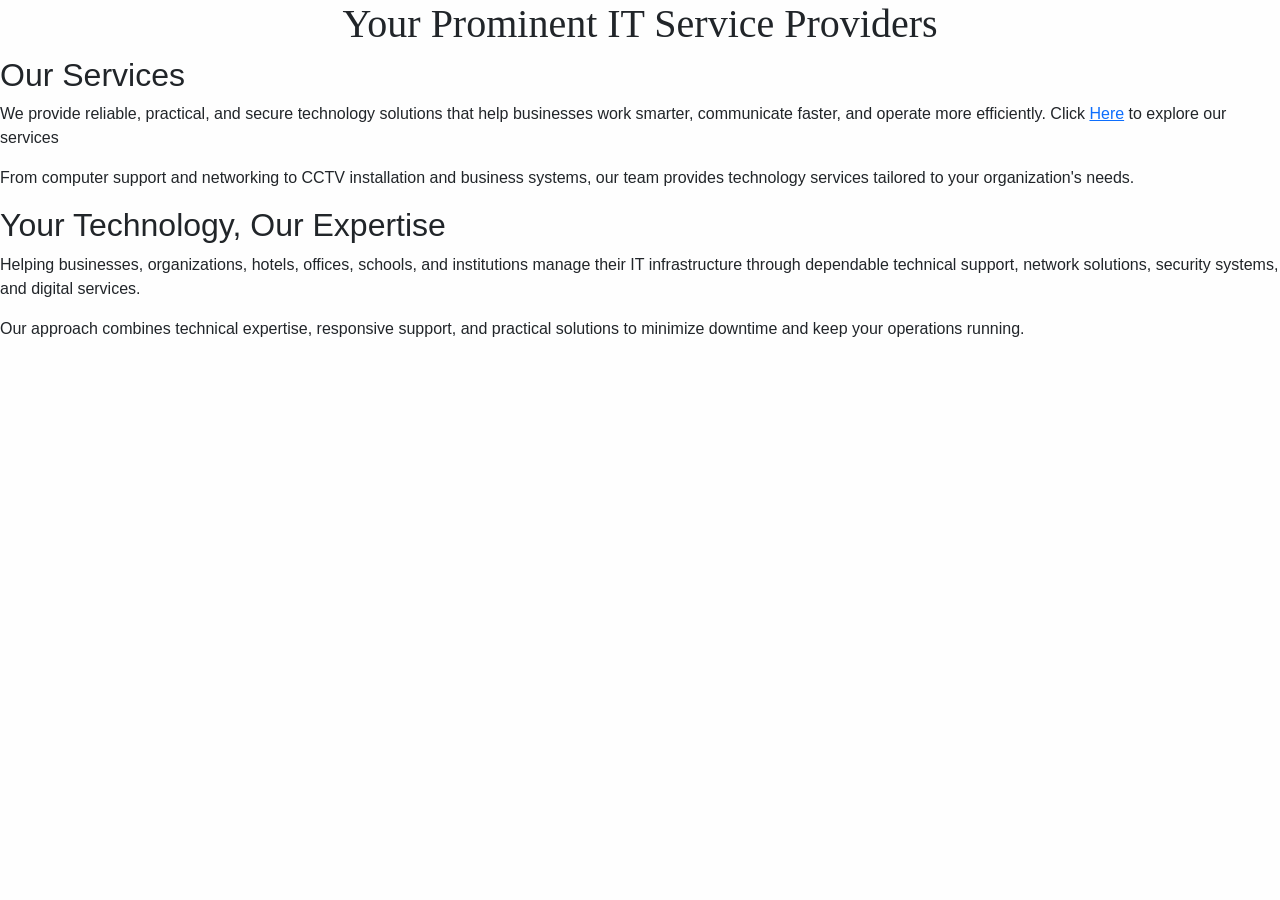
<file: index.html>
<!DOCTYPE html>
<html lang="en">
    <head>
        <meta charset="utf-8">
        <meta name="viewport" content="widith=device-width, initial-scale=1">
<title>IT Services</title>
        <link href="https://cdn.jsdelivr.net/npm/bootstrap@5.3.8/dist/css/bootstrap.min.css" rel="stylesheet" integrity="sha384-sRIl4kxILFvY47J16cr9ZwB07vP4J8+LH7qKQnuqkuIAvNWLzeN8tE5YBujZqJLB" crossorigin="anonymous">
    </head>


    <body style="background-color:#fefefe;font-family:sans-serif;">
<h1 Style="Font-family:Verdana;text-align:center;">Your Prominent IT Service Providers</h1>
<h2>Our Services</h2>
<p title="About our services;">We provide reliable, practical, and secure technology solutions that help businesses work smarter, communicate faster, and operate more efficiently.
    Click <a href="Services.html">Here</a> to explore our services
</p>

<p>From computer support and networking to CCTV installation and business systems, our team provides technology services tailored to your organization's needs.</p>
<h2>Your Technology, Our Expertise</h2>
<p>Helping businesses, organizations, hotels, offices, schools, and institutions manage their IT infrastructure through dependable technical support, network solutions, security systems, and digital services.</p>
<p>Our approach combines technical expertise, responsive support, and practical solutions to minimize downtime and keep your operations running.</p>


<script src="https://cdn.jsdelivr.net/npm/bootstrap@5.3.8/dist/js/bootstrap.bundle.min.js" integrity="sha384-FKyoEForCGlyvwx9Hj09JcYn3nv7wiPVlz7YYwJrWVcXK/BmnVDxM+D2scQbITxI" crossorigin="anonymous"></script>
</body>
</html>
</file>
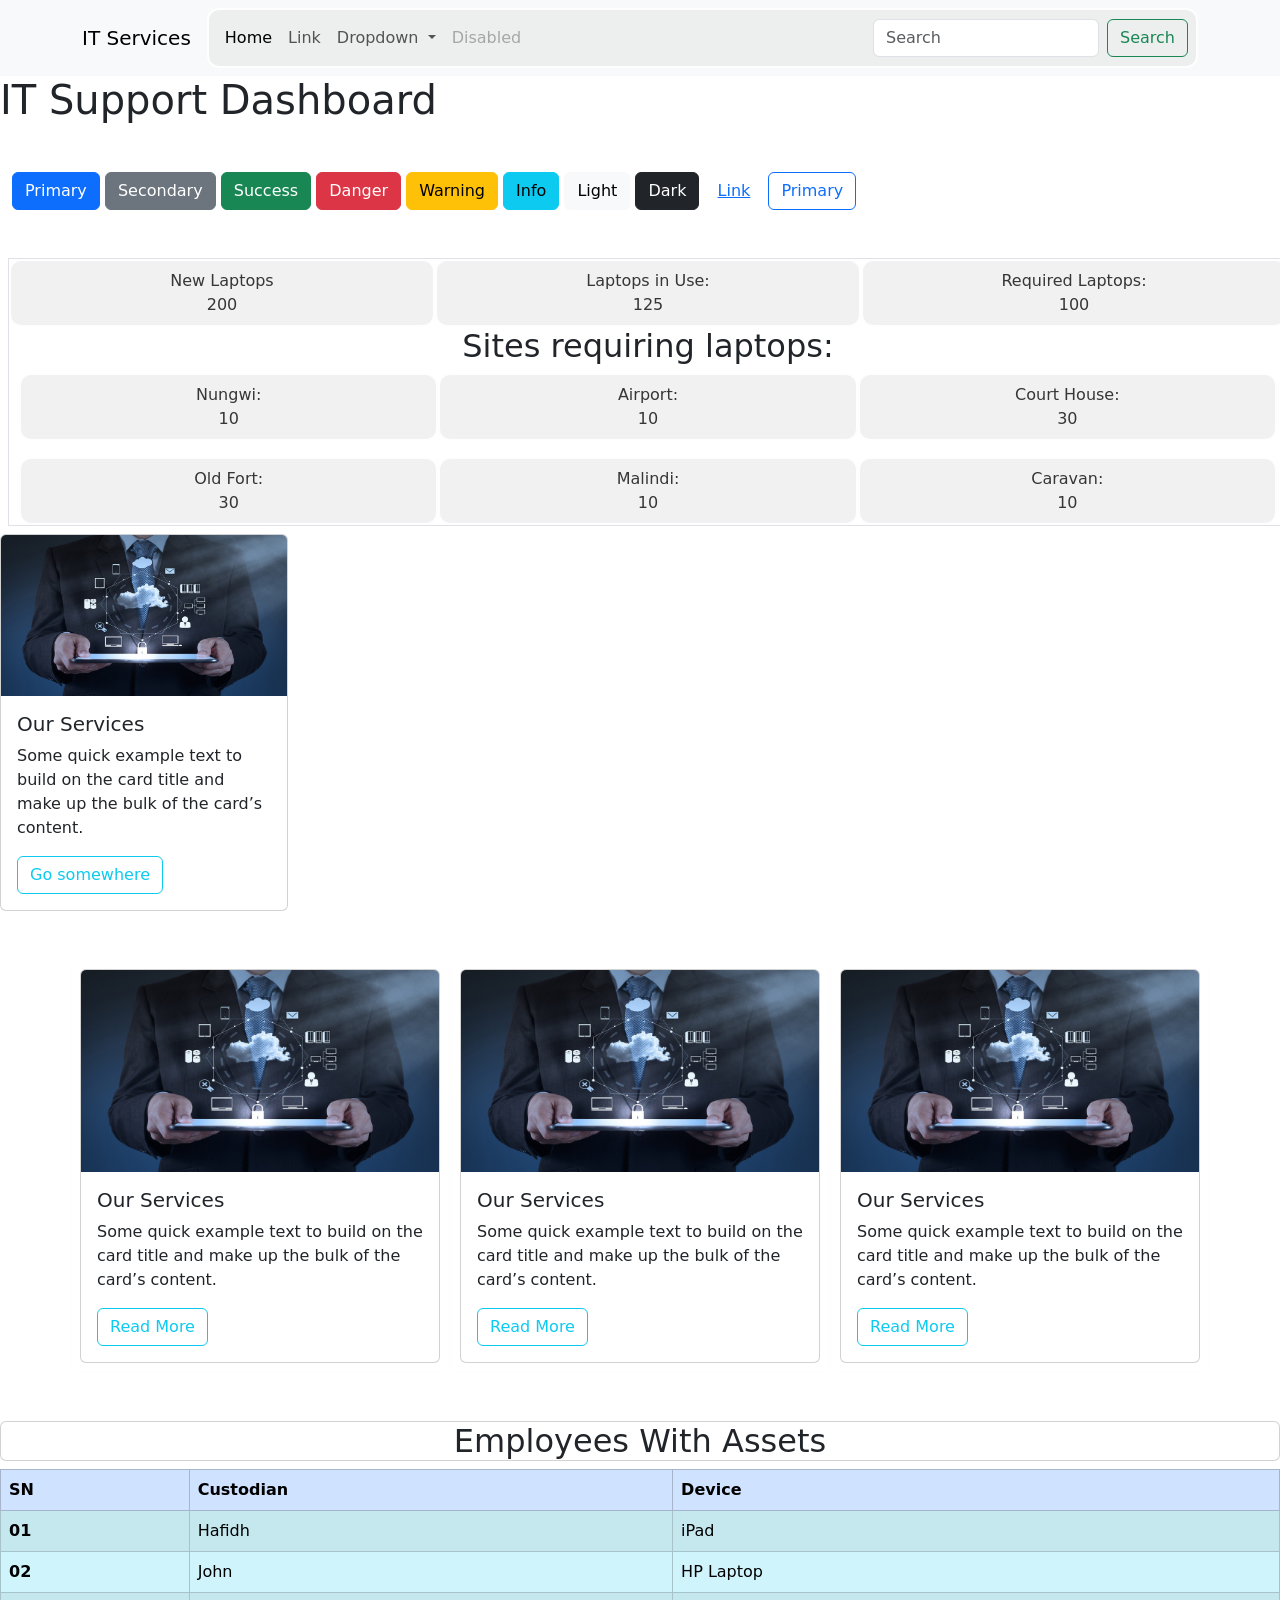
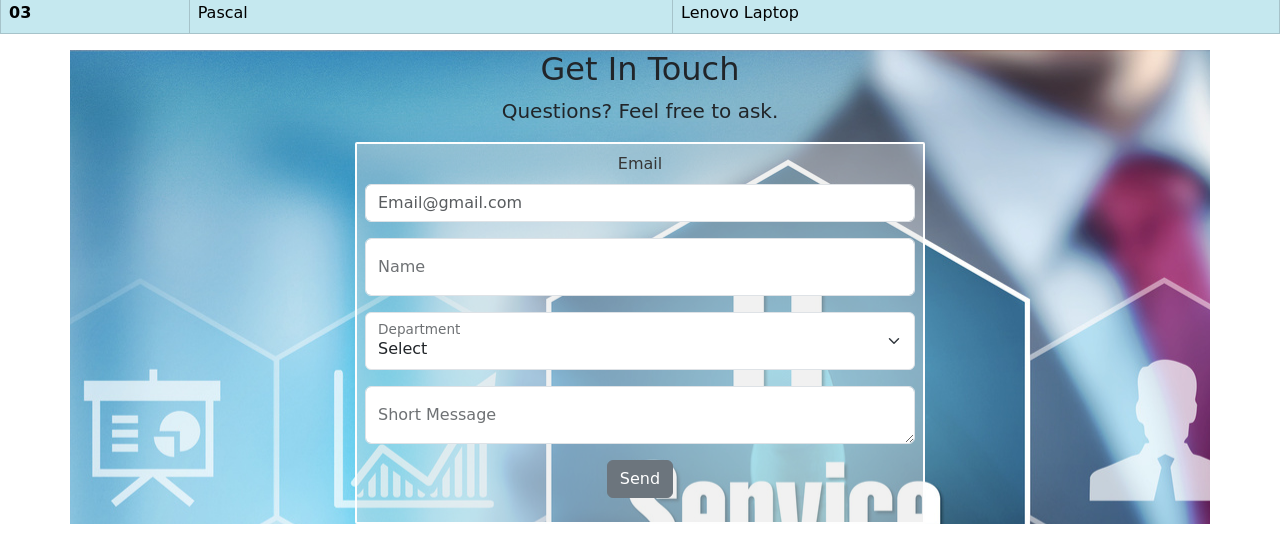
<file: dashboard.html>
<!DOCTYPE html>
<html lan="en">
<head>
    <meta charset="utf-8">
    <meta name="viewport" content="width=device-width, initial-scale=1">
    <title>Support-Bootstrap-dashboard

    <!--Bootstrap linked not working 
    
    <link href="https://cdn.jsdelivr.net/npm/bootstrap@5.3.8/dist/css/bootstrap.min.css" rel="stylesheet" integrity="sha384-sRIl4kxILFvY47J16cr9ZwB07vP4J8+LH7qKQnuqkuIAvNWLzeN8tE5YBujZqJLB" crossorigin="anonymous">

    -->

    </title>
    <link rel="stylesheet" href="css/bootstrap.css">
    <style>
        [class*="col"] {
            padding: 0.5rem;
            background-color: rgba(219, 221, 221,0.4);
            border: 2px solid #fefefe;
            color: #363636; 
            border-radius: 12px;
        }
    </style>
</head>

<body>

    <nav class="navbar navbar-expand-lg bg-body-tertiary">
  <div class="container">
    <a class="navbar-brand" href="index.html">IT Services</a>
    <button class="navbar-toggler" type="button" data-bs-toggle="collapse" data-bs-target="#navbarSupportedContent" aria-controls="navbarSupportedContent" aria-expanded="false" aria-label="Toggle navigation">
      <span class="navbar-toggler-icon"></span>
    </button>
    <div class="collapse navbar-collapse" id="navbarSupportedContent">
      <ul class="navbar-nav me-auto mb-2 mb-lg-0">
        <li class="nav-item">
          <a class="nav-link active" aria-current="page" href="#">Home</a>
        </li>
        <li class="nav-item">
          <a class="nav-link" href="#">Link</a>
        </li>
        <li class="nav-item dropdown">
          <a class="nav-link dropdown-toggle" href="#" role="button" data-bs-toggle="dropdown" aria-expanded="false">
            Dropdown
          </a>
          <ul class="dropdown-menu">
            <li><a class="dropdown-item" href="#">Action</a></li>
            <li><a class="dropdown-item" href="#">Another action</a></li>
            <li><hr class="dropdown-divider"></li>
            <li><a class="dropdown-item" href="#">Something else here</a></li>
          </ul>
        </li>
        <li class="nav-item">
          <a class="nav-link disabled" aria-disabled="true">Disabled</a>
        </li>
      </ul>
      <form class="d-flex" role="search">
        <input class="form-control me-2" type="search" placeholder="Search" aria-label="Search"/>
        <button class="btn btn-outline-success" type="submit">Search</button>
      </form>
    </div>
  </div>
</nav>








    <h1>IT Support Dashboard</h1>

<div class="container-fluid my-5">
        <button type="button" class="btn btn-primary">Primary</button>
<button type="button" class="btn btn-secondary">Secondary</button>
<button type="button" class="btn btn-success">Success</button>
<button type="button" class="btn btn-danger">Danger</button>
<button type="button" class="btn btn-warning">Warning</button>
<button type="button" class="btn btn-info">Info</button>
<button type="button" class="btn btn-light">Light</button>
<button type="button" class="btn btn-dark">Dark</button>

<button type="button" class="btn btn-link">Link</button>

<button type="button" class="btn btn-outline-primary">Primary</button>
</div>

<!-- GRID-->
 <div class="container-fluid border my-2 mx-2">
    <div class="row" style="text-align: center;">
        <div class="col-sm-2 col-md-4 bg-lih">New Laptops <br> 200</div>
        <div class="col-sm-5 col-md-4">Laptops in Use:<br> 125</div>
        <div class="col-sm-5 col-md-4">Required Laptops:<br> 100</div>
    </div>
    <h2 style="text-align: center;">Sites requiring laptops:</h2>
    <div class="row gx-1 gy-3" style=" text-align:center">
        <div class="col-4">Nungwi:<br> 10 </div>
        <div class="col-4">Airport: <br> 10</div>
        <div class="col-4">Court House:<br>30</div>
        <div class="col-4">Old Fort:<br>30</div>
        <div class="col-4">Malindi:<br>10</div>
        <div class="col-4">Caravan:<br>10</div>
    </div>
 </div>

 <!--CARDS START HERE - normal -->
<div class="card" style="width: 18rem;">
  <img src="img/service1.jpg" class="card-img-top" alt="...">
  <div class="card-body">
    <h5 class="card-title">Our Services</h5>
    <p class="card-text">Some quick example text to build on the card title and make up the bulk of the card’s content.</p>
    <a href="services.html" class="btn btn-outline-info">Go somewhere</a>
  </div>
</div>

<!--CARD INCLUDED IN A CONTAINER For easy size control-->
<div class="container my-5">
    <div class="row" style=>
        <div class="col-sm-12 col-md-4" style="background-color: #00000000;">
            <div class="card">
                <img src="img/service1.jpg" class="card-img-top" alt="...">
                <div class="card-body">
                    <h5 class="card-title">Our Services</h5>
                    <p class="card-text">Some quick example text to build on the card title and make up the bulk of the card’s content.</p>
                    <a href="services.html" class="btn btn-outline-info">Read More</a>
                </div>
            </div>
        </div>

         <div class="col-sm-12 col-md-4" style="background-color: #00000000;">
            <div class="card">
                <img src="img/service1.jpg" class="card-img-top" alt="...">
                <div class="card-body">
                    <h5 class="card-title">Our Services</h5>
                    <p class="card-text">Some quick example text to build on the card title and make up the bulk of the card’s content.</p>
                    <a href="services.html" class="btn btn-outline-info">Read More</a>
                </div>
            </div>
        </div>

         <div class="col-sm-12 col-md-4" style="background-color: #00000000;">
         
            <div class="card">
                <img src="img/service1.jpg" class="card-img-top" alt="...">
                <div class="card-body">
                    <h5 class="card-title">Our Services</h5>
                    <p class="card-text">Some quick example text to build on the card title and make up the bulk of the card’s content.</p>
                    <a href="services.html" class="btn btn-outline-info">Read More</a>
                </div>
            </div>
        </div>

    </div>
</div>

<!--TABLE-->

<h2 class="card" style="text-align: center;">Employees With Assets</h2>

<div class="table">
    <table class="table table-info table-striped table-hover table-bordered">
    <thead>
        <tr class="table-primary" scope="row">
            <th scope="col">SN</th> <th scope="col">Custodian</th> <th scope="col">Device</th>
        </tr>
    </thead>
    <tbody>
        <tr scope="row">
            <th scope="row">01</th> <td>Hafidh</td> <td>iPad</td>
        </tr>
        <tr>
            <th scope="row">02</th> <td>John</td> <td>HP Laptop</td>
        </tr>
        <tr>
            <th scope="row">03</th> <td>Pascal</td> <td>Lenovo Laptop</td>
        </tr>
    </tbody>

</table>
</div>


<!-- FORM-->
 <div class="container" style="background-image: url(img/service2.jpg);">
    <div class="text-center">
    <h2> Get In Touch</h2>
    <p class="lead"> Questions? Feel free to ask.</p>
    <div class="row justify-content-center my-3 md-6">
        <div class="col-lg-6" style="border-radius:2px; background-color:rgba(rgba(255, 255, 255, 0.36), green, blue, alpha);">
            <form action="">
                <label class="form-label" for="email">Email</label>
                <input class="form-control" type="email" id="email" placeholder="Email@gmail.com">


                <!-- Floating Labels -->
                <div class="form-floating my-3">
                    <input class="form-control" type="text" id="Name" placeholder="Name Here">
                    <label class="form-label" for="Name">Name</label>
                </div>



                <div class="form-floating mb-3">            
                <Select name="Department" id="Department" class="form-select">
                    <option value="Select" selected>Select</option>
                    <option value="idc">IDC</option>
                    <option value="ICP">ICP</option>
                    <option value="HR">HR</option>
                    <option value="IT">IT</option>
                </Select>
                <label for="Department" class="form-label">Department</label>
                    </div>



                <div class="form-floating mb-3">
                    <textarea name="query" id="query" class="form-control" placeholder="Write Something"></textarea>
                <label for="query" class="form-label">Short Message</label>
                </div>


                <div class="text-align-center my-3">
                    <button class="btn btn-secondary">Send</button>
                </div>
            </form>
        </div>
    </div>
    </div>
 </div>

   <!-- not working js -->
    
    <!-- Hidden Js
     
    <script src="https://cdn.jsdelivr.net/npm/bootstrap@5.3.8/dist/js/bootstrap.bundle.min.js" integrity="sha384-FKyoEForCGlyvwx9Hj09JcYn3nv7wiPVlz7YYwJrWVcXK/BmnVDxM+D2scQbITxI" crossorigin="anonymous"></script> 
    
    -->
    

    <script src="js/bootstrap.js"?></script>
</body>

</html>
</file>
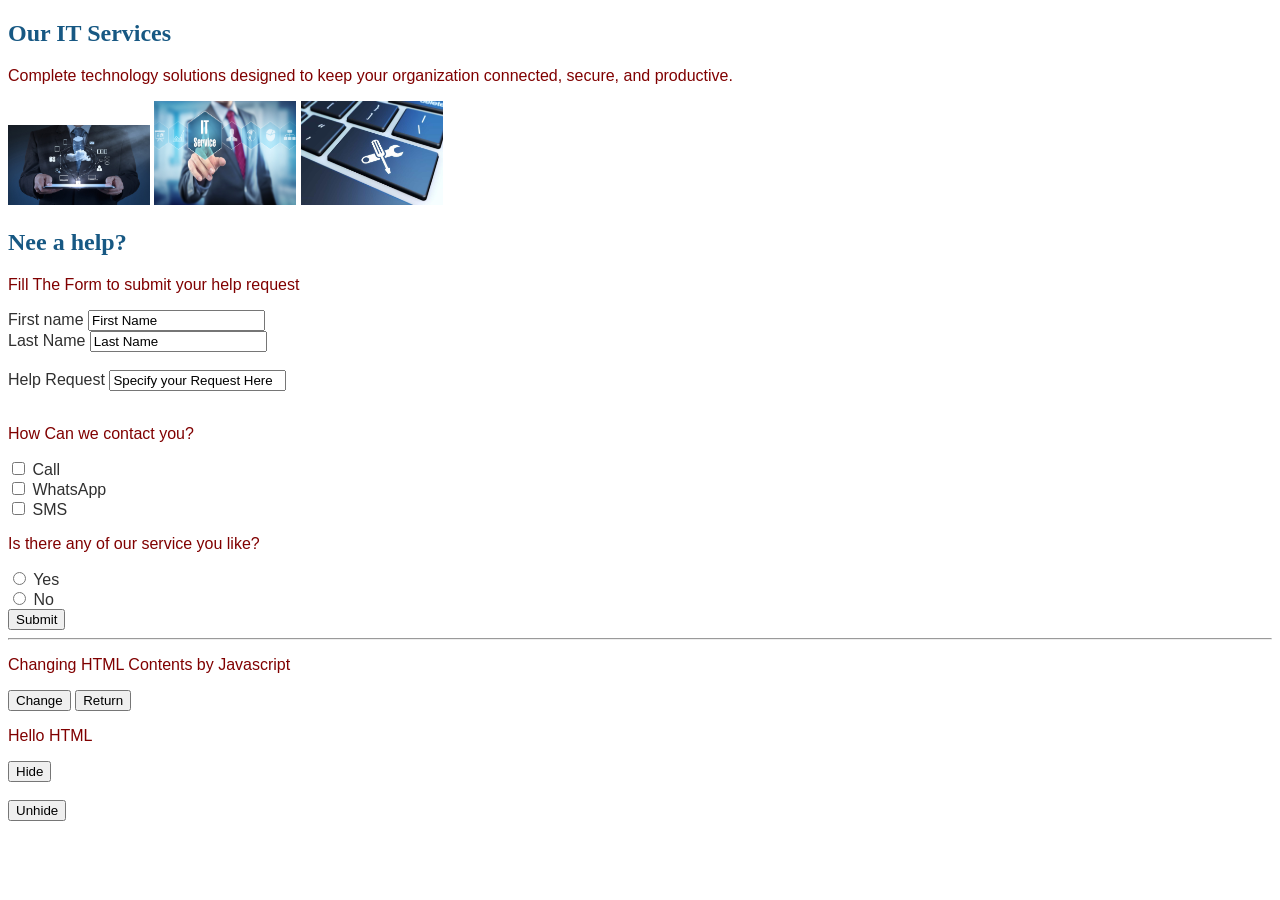
<file: Services.html>
<!DOCTYPE html>
<html>
    <head>
        <title>Our Services</title>
        <link rel="stylesheet"; href="style.css">
        <style>
            body {Color:#303030;font-family:sans-serif;}
            h1 {color:Maroon;font-family:verdana;}
            h2 {color:#175883;font-family:verdana;}
            p {color:Maroon;}
        </style>
    </head>
    <body>
        <h2>Our IT Services</h2>
        <p>Complete technology solutions designed to keep your organization connected, secure, and productive.</p>
        <img src="service1.jpg" alt="Service1" width="142"heigt=104>
        <img src="service2.jpg" alt="service2"    width="142" height="104">
        <img src="service3.jpg" alt="service3"    width="142" height="104">

        <!-- Help Form-->
         <h2>Nee a help?</h2>
         <p>Fill The Form to submit your help request</p>
        <form>
            <label for="fname">First name</label>
            <input type="text"id="fname"name="fname"value="First Name">
            <br>
            <label for="lname">Last Name</label>
            <input type="text"id="lname"name="lname"value="Last Name">
            <br><br>
            <label for="request">Help Request</label>
            <input type="text"id="request"name="request"value="Specify your Request Here">
            <br><br>
            <p>How Can we contact you?</p>
            <input type="checkbox"id="contact1"name="contact1" value="CALL">
            <label for="contact1">Call</label> <br>
            <input type="checkbox"id="contact2"name="contact2" value="WhatsApp">
            <label for="contact2">WhatsApp</label> <br>
             <input type="checkbox"id="contact3"name="contact3" value="SMS">
            <label for="contact3">SMS</label> <br>

            <p>Is there any of our service you like?</p>

            <input type="radio" id="Yes" name="interested" Value="Yes">
            <label for="Yes">Yes</label><br>
            <input type="radio" id="No" name="interested" Value="No">
            <label for="No">No</label><br>

            <input type="submit">
            <!--Hidden Button
            <input type="button">
            -->
        </form>

        <hr>

        <!--Java Test Starts Here-->
        <p id="javademo">Changing HTML Contents by Javascript</p>
        <button Type="button" onclick='document.getElementById("javademo").innerHTML="Hello JavaScript"'>Change</button>
        <button Type="button" onclick='document.getElementById("javademo").innerHTML="Changing HTML Contents by Javascript"'>Return</button>

        <!--Hidding A content-->
        <p id="javahide">Hello HTML</p>
        <button type="button" onclick='document.getElementById("javahide").style.display="none"'> Hide</button>
        <br><br>

        <!--Unhide a hidden content-->
        <p id="javaunhide" style="display:none">This is a hidden content to be unhidden</p>
        <button type="button" onclick='document.getElementById("javaunhide").style.display="block"'>Unhide</button>


    </body>
</html>
</file>
<file: style.css>
#javademo, #javaunhide {
text-align: centere;
color: maroon;
}

#javahide{

}
</file>
